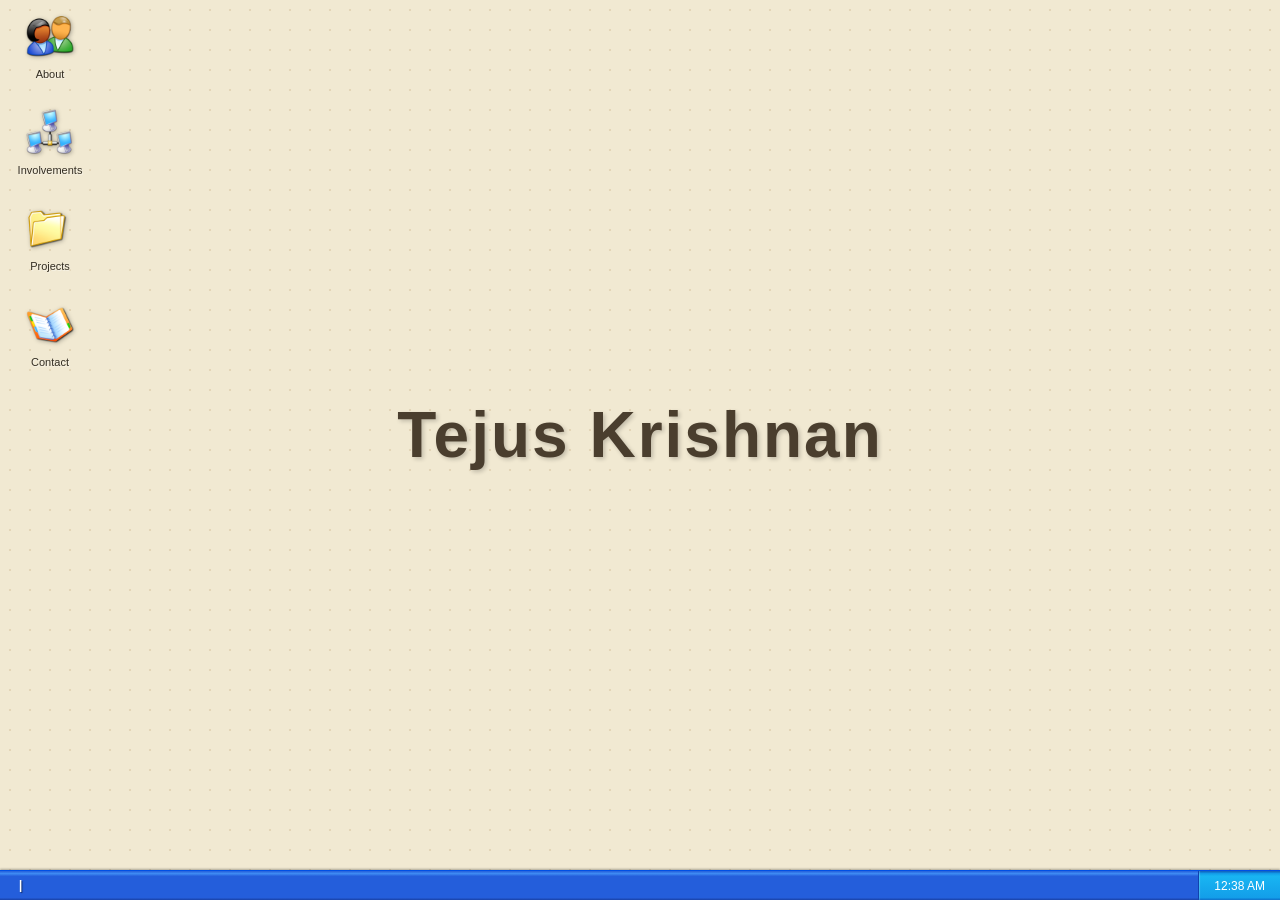
<file: index.html>
<!DOCTYPE html>
<html lang="en">

<head>
    <meta charset="UTF-8">
    <meta name="viewport" content="width=device-width, initial-scale=1.0">
    <title>Tejus Krishnan - Portfolio</title>
    <link rel="icon" type="image/x-icon" href="favicon.ico">
    <link rel="stylesheet" href="styles/main.css?v=1.1">
</head>

<body>
    <main class="desktop">
        <div class="center-content">
            <h1 class="my-name">Tejus Krishnan</h1>
        </div>

        <div class="desktop-icons">
            <div class="icon" data-href="pages/about.html" tabindex="0">
                <img src="ASSETS/Windows%20XP%20High%20Resolution%20Icon%20Pack/Windows%20XP%20Icons/User%20Accounts.png"
                    alt="About">
                <span class="icon-label">About</span>
            </div>

            <div class="icon" data-href="pages/involvements.html" tabindex="0">
                <img src="ASSETS/Windows%20XP%20High%20Resolution%20Icon%20Pack/Windows%20XP%20Icons/Workgroup.png"
                    alt="Involvements">
                <span class="icon-label">Involvements</span>
            </div>

            <div class="icon" data-href="pages/projects.html" tabindex="0">
                <img src="ASSETS/Windows%20XP%20High%20Resolution%20Icon%20Pack/Windows%20XP%20Icons/Folder%20Closed.png"
                    alt="Projects">
                <span class="icon-label">Projects</span>
            </div>

           

            <div class="icon" data-href="pages/contact.html" tabindex="0">
                <img src="ASSETS/Windows%20XP%20High%20Resolution%20Icon%20Pack/Windows%20XP%20Icons/Address%20Book.png"
                    alt="Contact">
                <span class="icon-label">Contact</span>
            </div>
        </div>
    </main>

    <!-- App Window (Hidden by default) -->
    <div id="app-window" class="window hidden">
        <div class="window-header">
            <span class="window-title">Window Title</span>
            <button class="window-close">X</button>
        </div>
        <div class="window-content">
            <iframe id="app-iframe" src="" frameborder="0"></iframe>
        </div>
    </div>

    <div class="taskbar">
        <div class="taskbar-left">
            <span id="typewriter-text"></span><span class="cursor">|</span>
        </div>
        <div class="taskbar-right">
            <span id="clock">12:00 PM</span>
        </div>
    </div>

    <script src="scripts/main.js"></script>
</body>

</html>
</file>
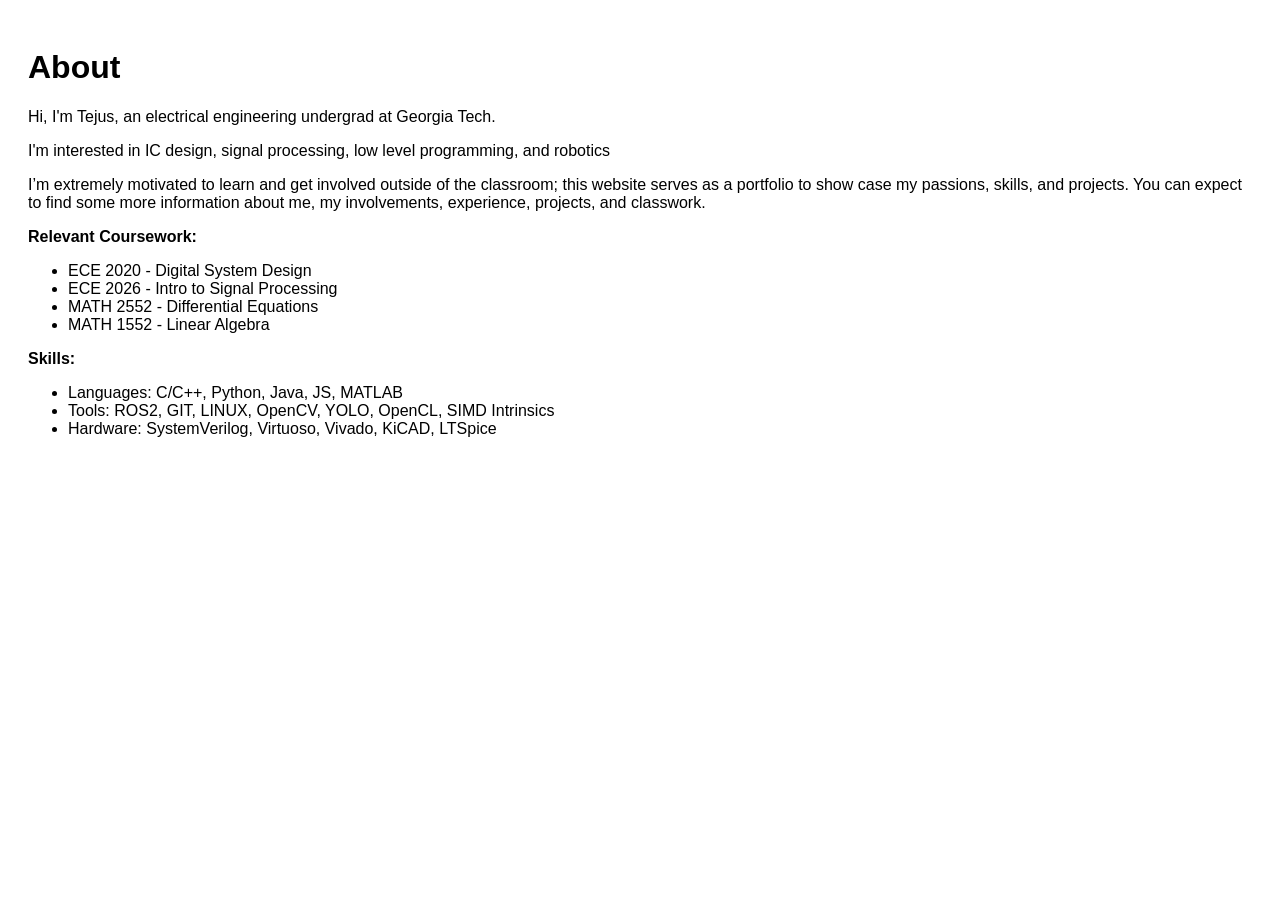
<file: pages/about.html>
<!DOCTYPE html>
<html lang="en">

<head>
    <meta charset="UTF-8">
    <meta name="viewport" content="width=device-width, initial-scale=1.0">
    <title>About - My Portfolio</title>
    <style>
        body {
            font-family: 'Tahoma', sans-serif;
            background-color: white;
            padding: 20px;
        }

        a {
            color: #0b58a3;
            text-decoration: none;
        }

        a:hover {
            text-decoration: underline;
        }
    </style>
</head>

<body>
    <h1>About</h1>
    <p>Hi, I'm Tejus, an electrical engineering undergrad at Georgia Tech. </p>
    <p>I'm interested in IC design, signal processing, low level programming, and robotics</p>
    <p> I’m extremely motivated to learn and get involved outside of the classroom;
        this website serves as a portfolio to show case my passions, skills, and projects.
        You can expect to find some more information about me, my involvements, experience, projects, and classwork.
    </p>
    <p></p>
    <b>Relevant Coursework:</b>
    <ul>
        <li>ECE 2020 - Digital System Design</li>
        <li>ECE 2026 - Intro to Signal Processing</li>
        <li>MATH 2552 - Differential Equations</li>
        <li>MATH 1552 - Linear Algebra</li>
    </ul>
    <p></p>
    <b>Skills:</b>
    <ul>
        <li>Languages: C/C++, Python, Java, JS, MATLAB</li>
        <li>Tools: ROS2, GIT, LINUX, OpenCV, YOLO, OpenCL, SIMD Intrinsics</li>
        <li>Hardware: SystemVerilog, Virtuoso, Vivado, KiCAD, LTSpice</li>
    </ul>

</body>

</html>
</file>
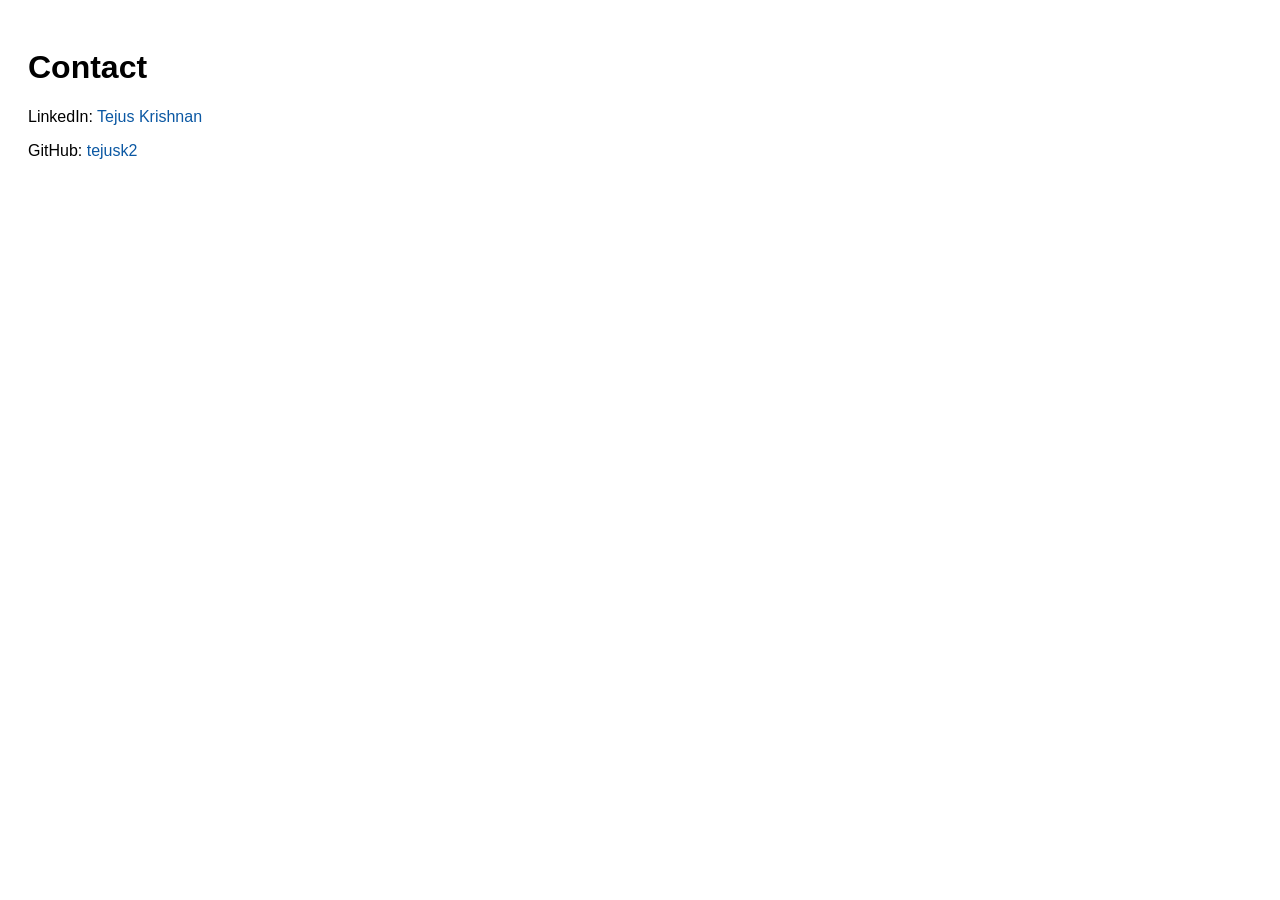
<file: pages/contact.html>
<!DOCTYPE html>
<html lang="en">

<head>
    <meta charset="UTF-8">
    <meta name="viewport" content="width=device-width, initial-scale=1.0">
    <title>Contact - My Portfolio</title>
    <style>
        body {
            font-family: 'Tahoma', sans-serif;
            background-color: white;
            padding: 20px;
        }

        a {
            color: #0b58a3;
            text-decoration: none;
        }

        a:hover {
            text-decoration: underline;
        }
    </style>
</head>

<body>
    <h1>Contact</h1>
    <p>LinkedIn: <a href="https://www.linkedin.com/in/tjk23/" target="_blank">Tejus Krishnan</a></p>
    <p>GitHub: <a href="https://github.com/tejusk2" target="_blank">tejusk2</a></p>

</html>
</file>
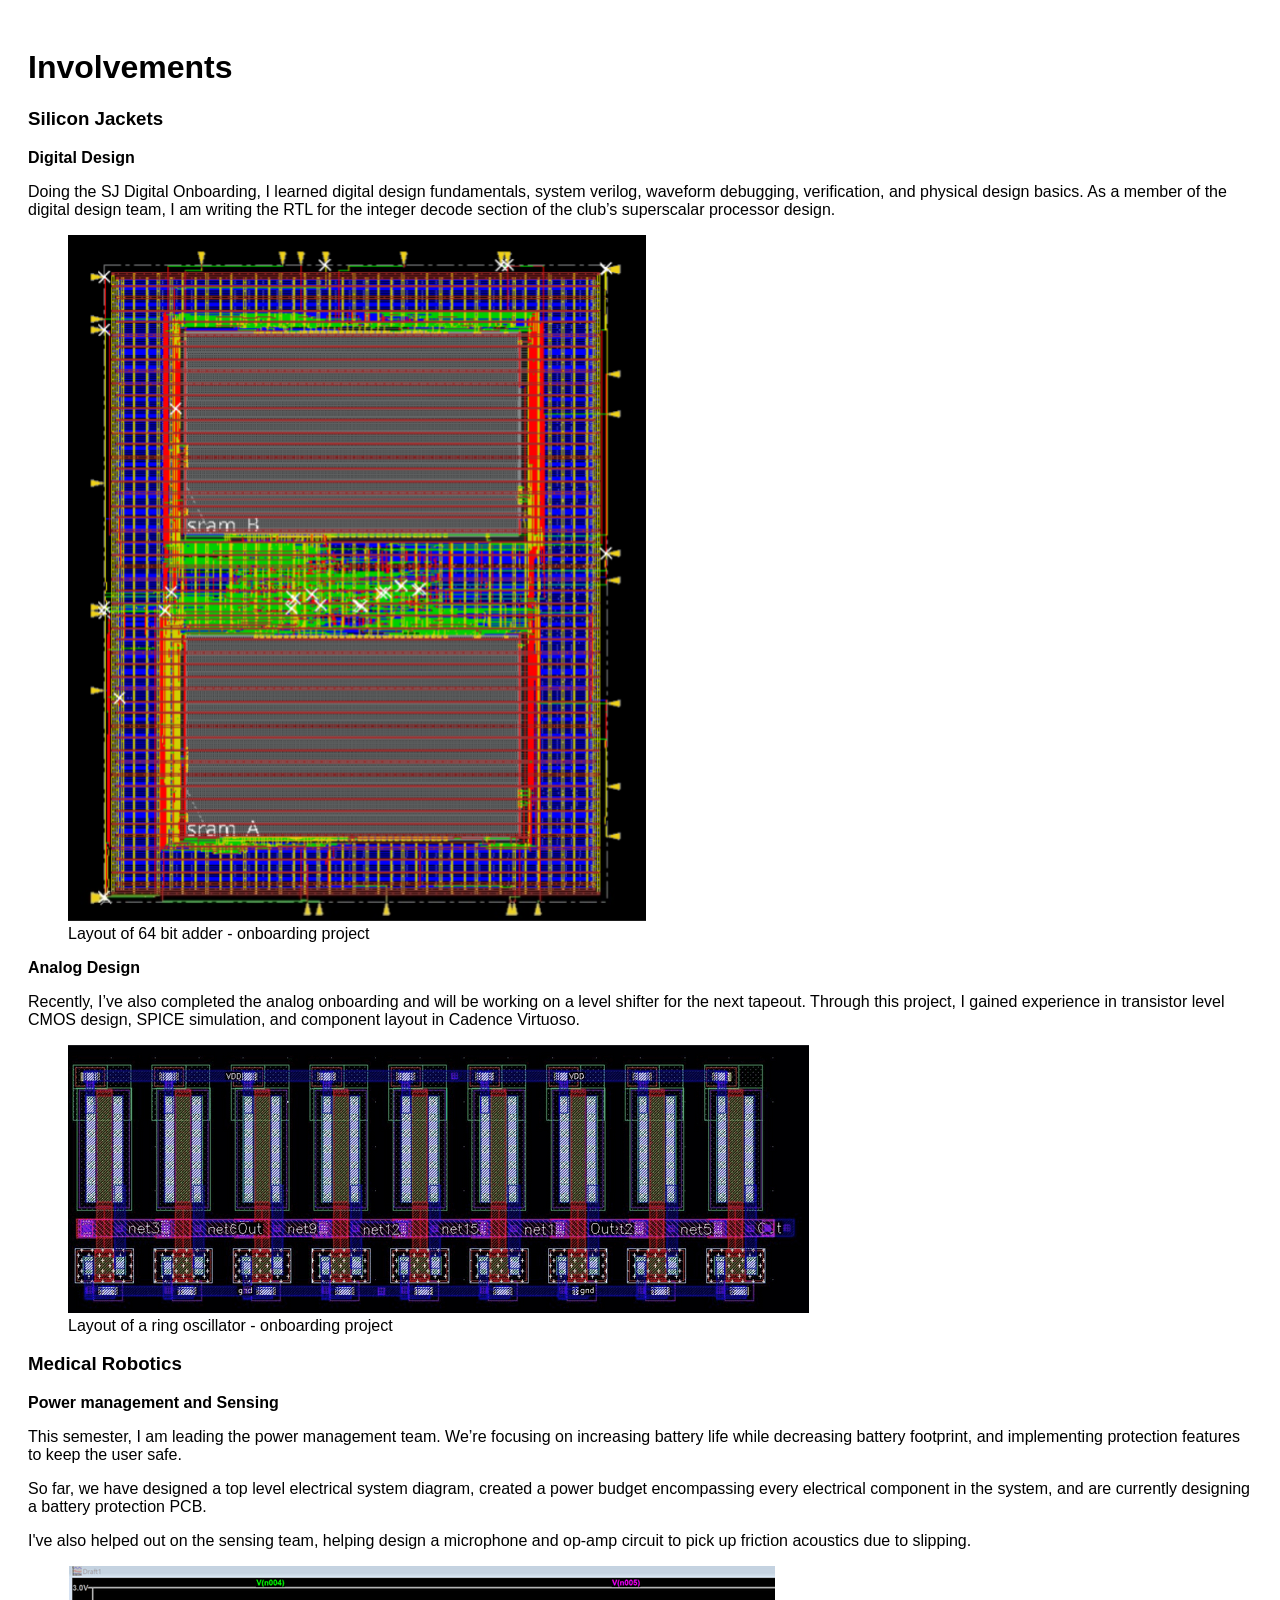
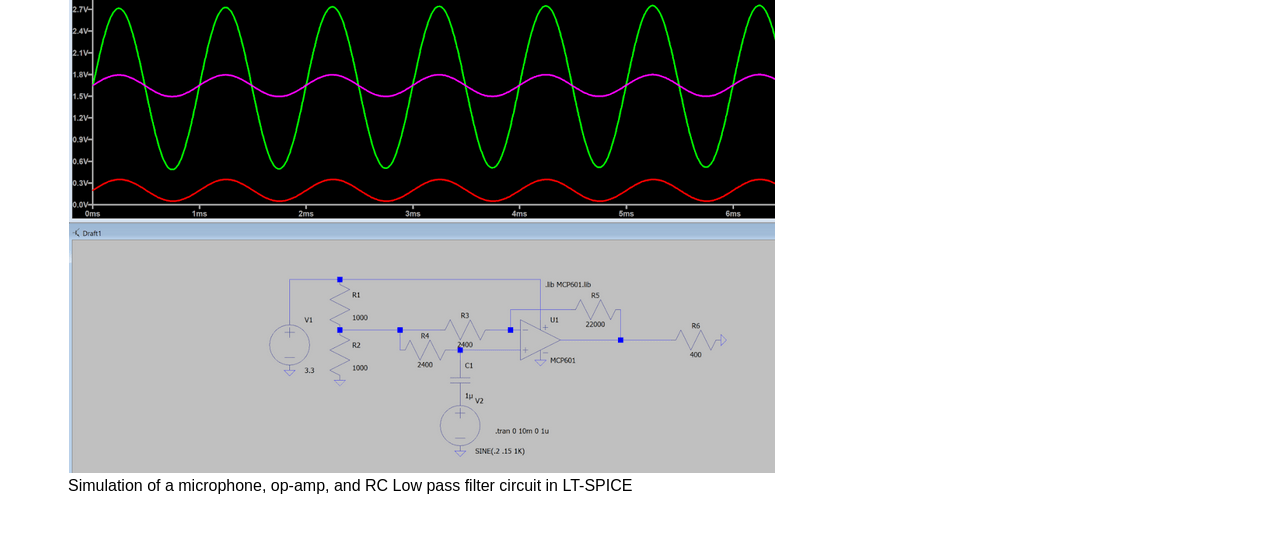
<file: pages/involvements.html>
<!DOCTYPE html>
<html lang="en">

<head>
    <meta charset="UTF-8">
    <meta name="viewport" content="width=device-width, initial-scale=1.0">
    <title>Involvements - My Portfolio</title>
    <style>
        body {
            font-family: 'Tahoma', sans-serif;
            background-color: white;
            padding: 20px;
        }

        a {
            color: #0b58a3;
            text-decoration: none;
        }

        a:hover {
            text-decoration: underline;
        }

        img {
            max-width: 100%;
            height: auto;
        }
    </style>
</head>

<body>
    <h1>Involvements</h1>
    <h3>Silicon Jackets</h3>
    <b>Digital Design</b>
    <p>Doing the SJ Digital Onboarding, I learned digital design fundamentals, system verilog, waveform debugging,
        verification, and physical design basics. As a member of the digital design team,
        I am writing the RTL for the integer decode section of the club’s superscalar processor design. </p>
    <figure>
        <img src="../imgassets/sjdigital.png" alt="SJ Digital" height="400px">
        <figcaption>Layout of 64 bit adder - onboarding project</figcaption>
    </figure>

    <b>Analog Design</b>
    <p>Recently, I’ve also completed the analog onboarding and will be working on a level shifter for the next tapeout.
        Through this project, I gained experience in transistor level CMOS design,
        SPICE simulation, and component layout in Cadence Virtuoso. </p>
    <figure>
        <img src="../imgassets/sjanalog.png" alt="SJ Analog" height="200px">
        <figcaption>Layout of a ring oscillator - onboarding project</figcaption>
    </figure>

    <h3>Medical Robotics</h3>
    <b>Power management and Sensing</b>
    <p>This semester, I am leading the power management team. We’re focusing on increasing battery life while
        decreasing battery footprint,
        and implementing protection features to keep the user safe.</p>
    <p>So far, we have designed a top level electrical system diagram, created a power budget encompassing every
        electrical component in the system,
        and are currently designing a battery protection PCB.
    </p>
    <p>
        I've also helped out on the sensing team, helping design a microphone and op-amp circuit to pick up
        friction acoustics due to slipping.
    </p>
    <figure>
        <img src="../imgassets/medro.png" alt="Medical Robotics" height="400px">
        <figcaption>Simulation of a microphone, op-amp, and RC Low pass filter circuit in LT-SPICE</figcaption>
    </figure>

</body>

</html>
</file>
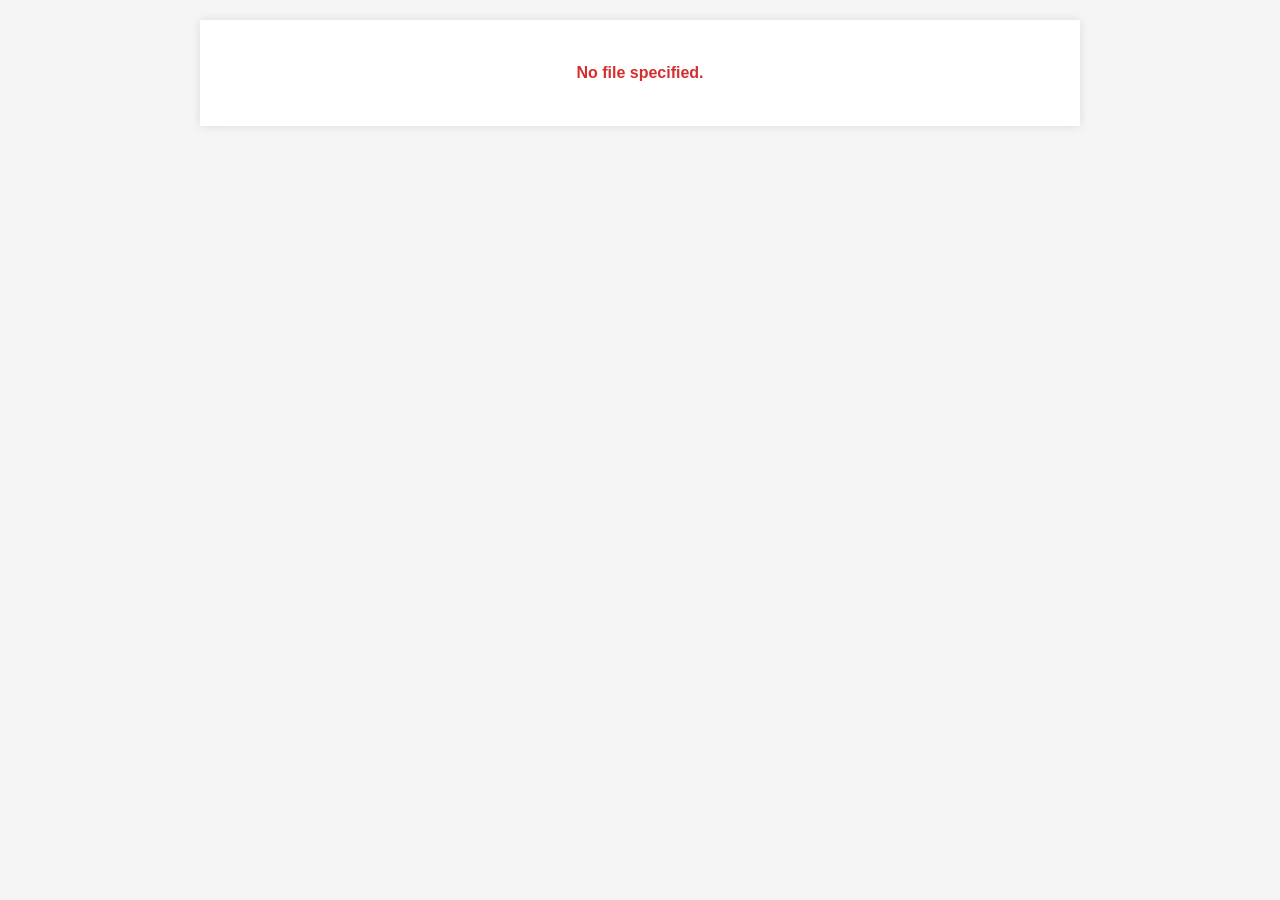
<file: pages/markdown_viewer.html>
<!DOCTYPE html>
<html lang="en">
<head>
    <meta charset="UTF-8">
    <meta name="viewport" content="width=device-width, initial-scale=1.0">
    <title>Document Viewer</title>
    <!-- Include Marked.js -->
    <script src="../scripts/marked.min.js"></script>
    <style>
        body {
            font-family: 'Tahoma', sans-serif;
            background-color: #f5f5f5;
            padding: 20px;
            margin: 0;
            color: #333;
        }

        .document-container {
            max-width: 800px;
            margin: 0 auto;
            background-color: white;
            padding: 40px;
            box-shadow: 0 0 10px rgba(0, 0, 0, 0.1);
            line-height: 1.6;
        }

        a {
            color: inherit;
            text-decoration: underline;
        }

        a:hover {
            text-decoration: none;
        }

        h1 {
            text-align: center;
            border-bottom: 2px solid #0b58a3;
            padding-bottom: 10px;
            margin-bottom: 20px;
            font-size: 2em;
            color: #0b58a3;
        }

        h2 {
            color: #0b58a3;
            border-bottom: 1px solid #ccc;
            padding-bottom: 5px;
            margin-top: 30px;
            font-size: 1.4em;
            text-transform: uppercase;
        }
        
        h3 {
            color: #333;
            font-size: 1.1em;
            margin-bottom: 5px;
        }

        ul {
            margin: 10px 0;
            padding-left: 20px;
        }

        li {
            margin-bottom: 8px;
            line-height: 1.5;
        }

        p {
            margin: 10px 0;
        }

        code {
            background-color: #f0f0f0;
            padding: 2px 4px;
            border-radius: 3px;
            font-family: monospace;
        }

        img {
            max-width: 100%;
            height: auto;
            border-radius: 4px;
            margin: 20px 0;
            display: block;
        }

        .loading {
            text-align: center;
            color: #666;
            font-style: italic;
        }

        .error {
            color: #d32f2f;
            text-align: center;
            font-weight: bold;
        }

        .explorer-toolbar {
            background-color: #ece9d8;
            border-bottom: 1px solid #d4d0c8;
            padding: 5px 10px;
            display: flex;
            align-items: center;
            font-size: 12px;
        }

        .back-btn {
            background: #f0f0f0;
            border: 1px solid #7f9db9;
            cursor: pointer;
            padding: 4px 10px;
            font-family: Tahoma, sans-serif;
            font-size: 12px;
            border-radius: 3px;
            display: flex;
            align-items: center;
        }

        .back-btn:hover {
            background: #e0e0e0;
        }

        /* Responsive Design */
        @media (max-width: 768px) {
            body {
                padding: 5px;
            }
            .document-container {
                padding: 15px;
            }
            h1 {
                font-size: 1.5em;
            }
            h2 {
                font-size: 1.2em;
            }
        }
    </style>
</head>
<body>
    <div id="toolbar" class="explorer-toolbar" style="display: none;">
        <button id="back-btn" class="back-btn">
            &#8592; Back
        </button>
    </div>
    <div class="document-container" id="content">
        <div class="loading">Loading document...</div>
    </div>

    <script>
        document.addEventListener("DOMContentLoaded", () => {
            const urlParams = new URLSearchParams(window.location.search);
            const file = urlParams.get('file');
            const backUrl = urlParams.get('back');

            if (backUrl) {
                document.getElementById('toolbar').style.display = 'flex';
                document.getElementById('back-btn').onclick = () => {
                    window.location.href = backUrl;
                };
            }

            if (!file) {
                document.getElementById('content').innerHTML = '<div class="error">No file specified.</div>';
                return;
            }

            // Add cache busting query parameter and no-store option
            const fetchUrl = file + (file.includes('?') ? '&' : '?') + 't=' + new Date().getTime();
            fetch(fetchUrl, { cache: 'no-store' })
                .then(response => {
                    if (!response.ok) {
                        throw new Error("Could not fetch the markdown file.");
                    }
                    return response.text();
                })
                .then(text => {
                    // Parse markdown to HTML
                    const html = marked.parse(text);
                    
                    // Create a temporary element to hold the HTML and resolve relative paths
                    const tempDiv = document.createElement('div');
                    tempDiv.innerHTML = html;
                    
                    // Get the directory of the markdown file to resolve relative paths
                    const fileDir = file.substring(0, file.lastIndexOf('/') + 1);
                    
                    // Update all image sources to be relative to the markdown file
                    tempDiv.querySelectorAll('img').forEach(img => {
                        const src = img.getAttribute('src');
                        if (src && !src.startsWith('http') && !src.startsWith('/') && !src.startsWith('data:')) {
                            img.src = fileDir + src;
                        }
                    });
                    
                    // Update all media sources (audio, video, source, track) to be relative to the markdown file
                    tempDiv.querySelectorAll('audio, video, source, track').forEach(el => {
                        const src = el.getAttribute('src');
                        if (src && !src.startsWith('http') && !src.startsWith('/') && !src.startsWith('data:')) {
                            el.src = fileDir + src;
                        }
                    });
                    
                    // Update all links to be relative to the markdown file (if they aren't anchor links)
                    tempDiv.querySelectorAll('a').forEach(a => {
                        const href = a.getAttribute('href');
                        if (href && !href.startsWith('http') && !href.startsWith('/') && !href.startsWith('#')) {
                            a.href = fileDir + href;
                        }
                    });

                    document.getElementById('content').innerHTML = tempDiv.innerHTML;
                })
                .catch(error => {
                    document.getElementById('content').innerHTML = `<div class="error">Error loading document:<br>${error.message}<br><br><small>(Remember to use a local web server to test this!)</small></div>`;
                });
        });
    </script>
</body>
</html>
</file>
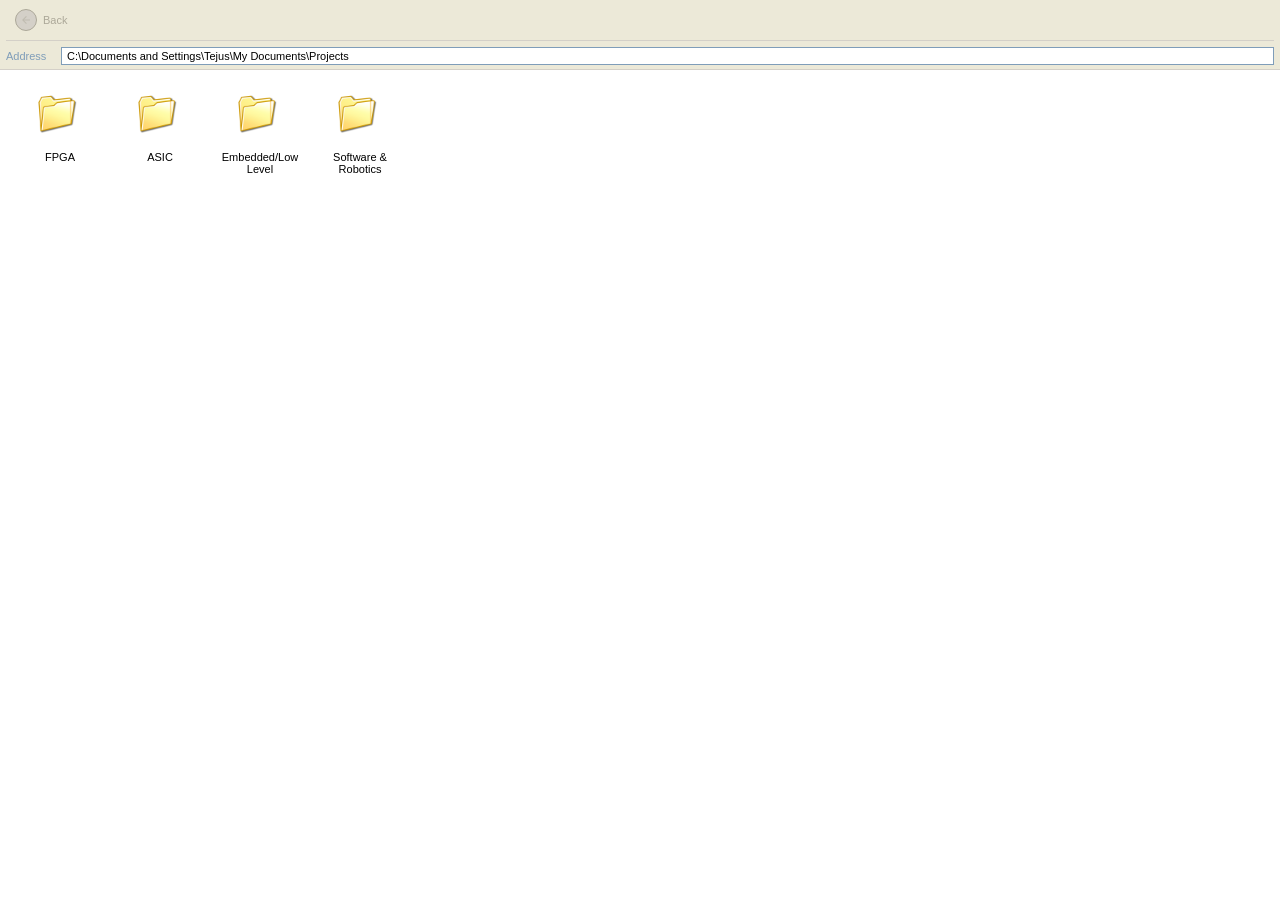
<file: pages/projects.html>
<!DOCTYPE html>
<html lang="en">

<head>
    <meta charset="UTF-8">
    <meta name="viewport" content="width=device-width, initial-scale=1.0">
    <title>Projects - My Portfolio</title>
    <style>
        body {
            font-family: 'Tahoma', sans-serif;
            background-color: white;
            margin: 0;
            padding: 0;
            user-select: none;
        }

        .explorer-toolbar {
            background-color: #ece9d8;
            border-bottom: 1px solid #d4d0c8;
            padding: 4px 6px;
            display: flex;
            flex-direction: column;
            gap: 4px;
        }

        .toolbar-buttons {
            display: flex;
            align-items: center;
            gap: 5px;
            padding-bottom: 4px;
            border-bottom: 1px solid #d4d0c8;
        }

        .toolbar-btn {
            background: transparent;
            border: 1px solid transparent;
            padding: 4px 8px;
            display: flex;
            align-items: center;
            gap: 6px;
            font-family: 'Tahoma', sans-serif;
            font-size: 11px;
            cursor: pointer;
            color: #000;
            border-radius: 3px;
        }
        
        .toolbar-btn:hover:not(:disabled) {
            border: 1px solid #7f9db9;
            background: linear-gradient(to bottom, #fff 0%, #ece9d8 100%);
            box-shadow: 1px 1px 1px rgba(0,0,0,0.15);
        }
        
        .toolbar-btn:active:not(:disabled) {
            border: 1px solid #7f9db9;
            background: #d4d0c8;
            box-shadow: inset 1px 1px 1px rgba(0,0,0,0.15);
        }

        .toolbar-btn:disabled {
            color: #aca899;
            cursor: default;
        }

        .icon-svg {
            width: 16px;
            height: 16px;
            fill: #0b58a3; /* XP blue */
        }

        /* Stylized green/blue Back circle */
        .btn-icon-wrapper.back-circle {
            width: 20px;
            height: 20px;
            border-radius: 50%;
            background: linear-gradient(135deg, #a1d89b 0%, #2f8e28 100%);
            display: flex;
            align-items: center;
            justify-content: center;
            border: 1px solid #1c6d17;
            box-shadow: 0 1px 1px rgba(0,0,0,0.2);
        }

        .toolbar-btn:disabled .btn-icon-wrapper.back-circle {
            background: #d4d0c8;
            border-color: #aca899;
            box-shadow: none;
        }

        .toolbar-btn:disabled .icon-svg {
            fill: #aca899;
            opacity: 0.5;
        }

        .icon-svg.back-arrow {
            fill: #fff;
            width: 12px;
            height: 12px;
        }

        .toolbar-btn:disabled .icon-svg.back-arrow {
            fill: #aca899;
        }

        .address-row {
            display: flex;
            align-items: center;
            width: 100%;
            padding-top: 2px;
        }
        
        .address-label {
            color: #7f9db9;
            font-size: 11px;
            margin-right: 5px;
            width: 50px;
        }

        .address-bar {
            flex-grow: 1;
            padding: 2px 5px;
            border: 1px solid #7f9db9;
            background: white;
            color: #000;
            font-size: 11px;
            text-overflow: ellipsis;
            white-space: nowrap;
            overflow: hidden;
        }

        .file-view {
            display: flex;
            flex-wrap: wrap;
            padding: 20px;
            gap: 20px;
        }

        .file {
            width: 80px;
            display: flex;
            flex-direction: column;
            align-items: center;
            cursor: pointer;
            text-align: center;
        }

        .file:hover .file-label {
            background-color: #0b58a3;
            color: white;
        }

        .file img {
            width: 48px;
            height: 48px;
            margin-bottom: 5px;
        }

        .file-label {
            font-size: 11px;
            padding: 8px;
            color: #000;
            overflow-wrap:break-word;
        }
    </style>
</head>

<body>
    <div class="explorer-toolbar">
        <div class="toolbar-buttons">
            <button class="toolbar-btn" id="btn-back" onclick="goBack()" disabled>
                <div class="btn-icon-wrapper back-circle">
                    <svg class="icon-svg back-arrow" viewBox="0 0 24 24"><path d="M20,11V13H8L13.5,18.5L12.08,19.92L4.16,12L12.08,4.08L13.5,5.5L8,11H20Z" /></svg>
                </div>
                <span>Back</span>
            </button>
        </div>
        <div class="address-row">
            <span class="address-label">Address</span>
            <div class="address-bar" id="address-text">C:\Documents and Settings\Tejus\My Documents\Projects</div>
        </div>
    </div>
    <div class="file-view" id="file-container">
        <!-- Files will be dynamically generated here -->
    </div>

    <script>
        const projectFolders = {
            "FPGA": [
                "fpga_i2c_controller.md",
                "fpga_comb_filter.md"
            ],
            "ASIC": [
                "64_Bit_Adder_ASIC.md",
                "ring_oscillator_asic.md"
            ],
            "Embedded/Low Level": [
                "hardware accelerated_gaussian_blur.md",
            ],
            "Software & Robotics": [
                "ros2_stanley_pathfinder.md"
            ]
        };

        const container = document.getElementById('file-container');
        let currentFolder = null;

        function selectFolder(folderName) {
            currentFolder = folderName;
            const newUrl = currentFolder ? `?folder=${encodeURIComponent(currentFolder)}` : window.location.pathname;
            history.pushState({ folder: currentFolder }, '', newUrl);
            render();
        }

        function goBack() {
            goBackOrUp();
        }


        function goBackOrUp() {
            currentFolder = null;
            history.pushState({ folder: null }, '', window.location.pathname);
            render();
        }

        window.onpopstate = (event) => {
            currentFolder = (event.state && event.state.folder) ? event.state.folder : null;
            if (!currentFolder) {
                const urlParams = new URLSearchParams(window.location.search);
                currentFolder = urlParams.get('folder') || null;
            }
            render();
        };

        function render() {
            container.innerHTML = '';
            
            if (currentFolder === null) {
                document.getElementById('btn-back').disabled = true;
                document.getElementById('address-text').textContent = "C:\\Documents and Settings\\Tejus\\My Documents\\Projects";
                
                Object.keys(projectFolders).forEach(folderName => {
                    const folderDiv = document.createElement('div');
                    folderDiv.className = 'file';
                    
                    folderDiv.ondblclick = () => {
                        selectFolder(folderName);
                    };
                    
                    const img = document.createElement('img');
                    img.src = "../ASSETS/Windows%20XP%20High%20Resolution%20Icon%20Pack/Windows%20XP%20Icons/Folder%20Closed.png";
                    img.alt = "Folder";
                    
                    const label = document.createElement('span');
                    label.className = 'file-label';
                    label.textContent = folderName;
                    
                    folderDiv.appendChild(img);
                    folderDiv.appendChild(label);
                    container.appendChild(folderDiv);
                });
            } else {
                document.getElementById('btn-back').disabled = false;
                document.getElementById('address-text').textContent = `C:\\Documents and Settings\\Tejus\\My Documents\\Projects\\${currentFolder}`;
                
                const files = projectFolders[currentFolder] || [];
                files.forEach(project => {
                    const fileDiv = document.createElement('div');
                    fileDiv.className = 'file';
                    
                    fileDiv.ondblclick = () => {
                        const mdPath = encodeURIComponent(`../otherassets/projects/${project}`);
                        const backUrl = encodeURIComponent(`projects.html?folder=${encodeURIComponent(currentFolder)}`);
                        window.location.href = `markdown_viewer.html?file=${mdPath}&back=${backUrl}`;
                    };
                    
                    const img = document.createElement('img');
                    img.src = "../ASSETS/Windows%20XP%20High%20Resolution%20Icon%20Pack/Windows%20XP%20Icons/TXT.png";
                    img.alt = "Markdown Document";
                    
                    const label = document.createElement('span');
                    label.className = 'file-label';
                    
                    let displayTitle = project.replace('.md', '');
                    displayTitle = displayTitle.replace(/_/g, ' ');
                    label.textContent = displayTitle;
                    
                    fileDiv.appendChild(img);
                    fileDiv.appendChild(label);
                    container.appendChild(fileDiv);
                });
            }
        }

        const urlParams = new URLSearchParams(window.location.search);
        const initialFolder = urlParams.get('folder');
        if (initialFolder && projectFolders[initialFolder]) {
            currentFolder = initialFolder;
        }
        
        render();
    </script>
</body>

</html>
</file>
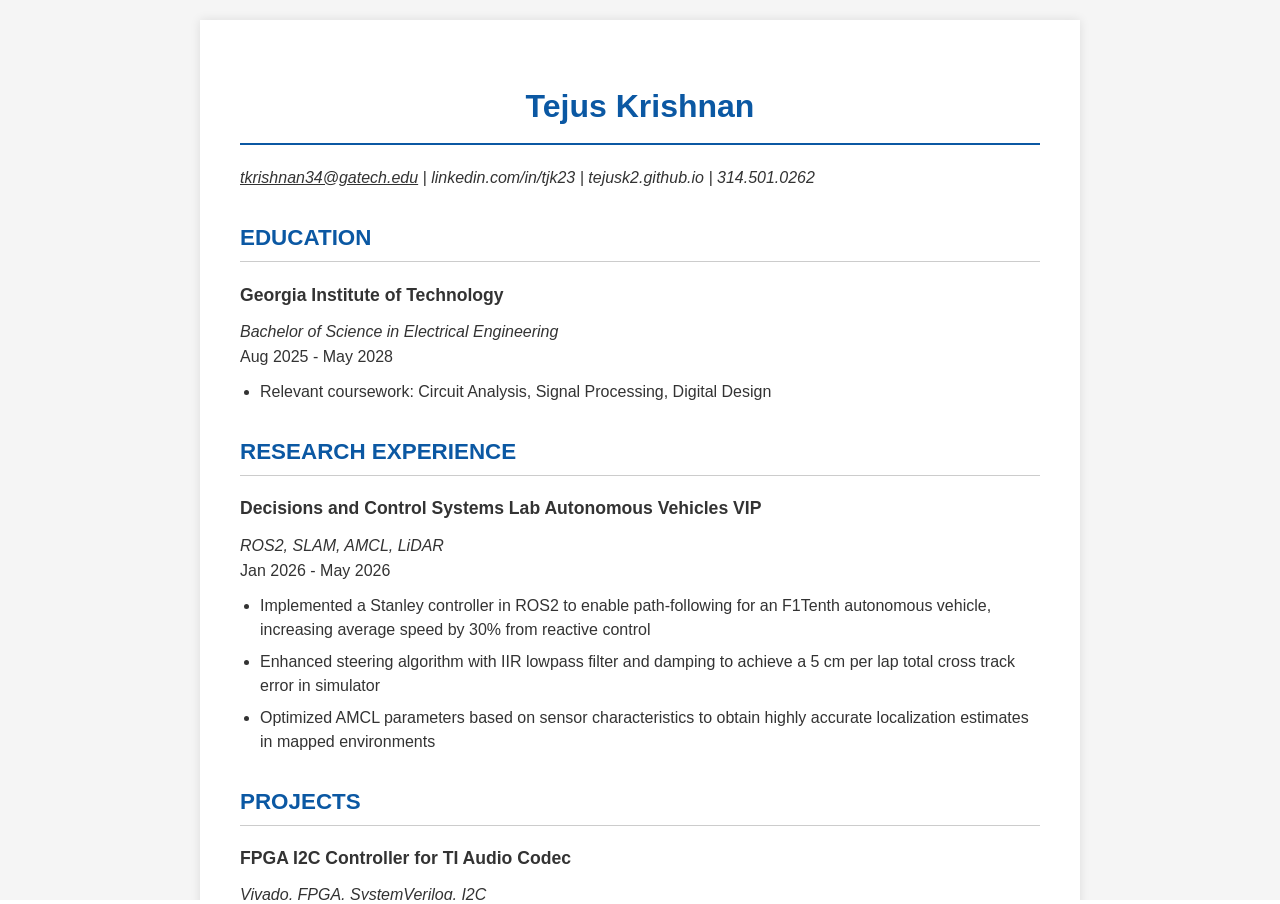
<file: pages/resume.html>
<!DOCTYPE html>
<html lang="en">

<head>
    <meta charset="UTF-8">
    <meta name="viewport" content="width=device-width, initial-scale=1.0">
    <title>Resume - My Portfolio</title>
    <style>
        body,
        html {
            margin: 0;
            padding: 0;
            height: 100%;
            overflow: hidden;
            background-color: white;
            /* Changed from PDF.js grey back to white */
        }

        iframe {
            width: 100%;
            height: 100%;
            border: none;
        }
    </style>
</head>

<body>
    <!-- Point to the new markdown viewer and pass the resume markdown file -->
    <iframe src="markdown_viewer.html?file=../otherassets/website_resume.md"></iframe>
</body>

</html>
</file>
<file: styles/main.css>
/* Windows XP Tahoma Font */
@font-face {
    font-family: 'Tahoma';
    src: local('Tahoma'), local('sans-serif');
}

* {
    margin: 0;
    padding: 0;
    box-sizing: border-box;
}

body,
html {
    width: 100%;
    height: 100%;
    overflow: hidden;
    font-family: 'Tahoma', sans-serif;
    /* Parchment colored background */
    background-color: #f1e9d2;
    /* Adding a subtle noise/texture could improve the parchment feel, but keeping it simple for now */
    background-image: radial-gradient(#e4d5b7 1px, transparent 1px);
    background-size: 20px 20px;
}

.desktop {
    position: relative;
    width: 100vw;
    height: calc(100vh - 30px);
}

.center-content {
    position: absolute;
    top: 50%;
    left: 50%;
    transform: translate(-50%, -50%);
    pointer-events: none;
    /* Let clicks pass through if needed */
    z-index: 1;
}

.my-name {
    font-size: 5rem;
    font-weight: bold;
    color: #4a3e2e;
    text-shadow: 2px 2px 4px rgba(0, 0, 0, 0.2);
    letter-spacing: 2px;
}

.desktop-icons {
    display: flex;
    flex-direction: column;
    flex-wrap: wrap;
    align-content: flex-start;
    padding: 10px;
    height: calc(100vh - 30px);
    gap: 20px 10px;
    z-index: 2;
    position: relative;
}

.icon {
    width: 80px;
    display: flex;
    flex-direction: column;
    align-items: center;
    cursor: default;
    padding: 2px;
    border: 1px solid transparent;
    border-radius: 2px;
    outline: none;
}

.icon img {
    width: 48px;
    height: 48px;
    margin-bottom: 4px;
    /* Basic image optimization to look crisp */
    image-rendering: -webkit-optimize-contrast;
    filter: drop-shadow(1px 1px 2px rgba(0, 0, 0, 0.3));
}

.icon-label {
    color: #332d22;
    font-size: 11px;
    text-align: center;
    padding: 2px;
    word-break: break-word;
    border: 1px dotted transparent;
    user-select: none;
    text-shadow: 1px 1px 1px rgba(255, 255, 255, 0.5);
}

/* Hover State */
.icon:hover {
    border-color: rgba(255, 255, 255, 0.3);
}

/* Selected State */
.icon.selected img {
    filter: brightness(0.8) drop-shadow(1px 1px 2px rgba(0, 0, 0, 0.3));
}

.icon.selected .icon-label {
    background-color: #0b58a3;
    color: white;
    text-shadow: none;
    border: 1px dotted #ffffff;
}

/* Focused via keyboard */
.icon:focus .icon-label {
    background-color: #0b58a3;
    color: white;
    text-shadow: none;
}

/* Taskbar Styles */
.taskbar {
    position: absolute;
    bottom: 0;
    left: 0;
    width: 100%;
    height: 30px;
    background: linear-gradient(to bottom, #245edb 0%, #3f8cf3 9%, #245edb 18%, #245edb 92%, #1941a5 100%);
    display: flex;
    justify-content: space-between;
    align-items: center;
    color: white;
    font-size: 12px;
    z-index: 100;
    border-top: 1px solid #0050e5;
    box-shadow: 0 -1px 2px rgba(0, 0, 0, 0.3);
    user-select: none;
}

.taskbar-left {
    display: flex;
    align-items: center;
    padding-left: 15px;
    height: 100%;
    font-weight: bold;
    text-shadow: 1px 1px 1px rgba(0, 0, 0, 0.5);
    font-family: 'Courier New', Courier, monospace;
}

.cursor {
    animation: blink 1s step-end infinite;
    margin-left: 2px;
}

@keyframes blink {

    0%,
    100% {
        opacity: 1;
    }

    50% {
        opacity: 0;
    }
}

.taskbar-right {
    display: flex;
    align-items: center;
    padding: 0 15px;
    height: 100%;
    background: linear-gradient(to bottom, #0c59b9 0%, #139ee9 9%, #18b5f2 18%, #139ee9 92%, #096bc8 100%);
    border-left: 1px solid #1042af;
    box-shadow: inset 1px 0 1px rgba(255, 255, 255, 0.2);
}

/* Window Styles */
.window {
    position: absolute;
    top: 50%;
    left: 50%;
    transform: translate(-50%, -50%);
    width: 60vw;
    height: 70vh;
    min-width: 400px;
    min-height: 300px;
    background-color: #ece9d8;
    border: 3px solid #0050e5;
    /* Match taskbar line */
    border-radius: 8px 8px 0 0;
    z-index: 50;
    /* Above desktop icons, below taskbar */
    display: flex;
    flex-direction: column;
    box-shadow: 2px 2px 10px rgba(0, 0, 0, 0.5);
}

.window.hidden {
    display: none;
}

.window-header {
    /* Match taskbar gradient */
    background: linear-gradient(to bottom, #245edb 0%, #3f8cf3 9%, #245edb 18%, #245edb 92%, #1941a5 100%);
    color: white;
    padding: 3px 5px;
    display: flex;
    justify-content: space-between;
    align-items: center;
    font-family: 'Trebuchet MS', sans-serif;
    font-size: 13px;
    font-weight: bold;
    border-top-left-radius: 5px;
    border-top-right-radius: 5px;
    user-select: none;
}

.window-title {
    margin-left: 4px;
    text-shadow: 1px 1px 1px rgba(0, 0, 0, 0.5);
}

.window-close {
    background: linear-gradient(to bottom, #ea7759 0%, #e14421 50%, #c92f0b 51%, #d03d1b 100%);
    color: white;
    border: 1px solid white;
    border-radius: 3px;
    width: 21px;
    height: 21px;
    font-weight: bold;
    font-size: 11px;
    line-height: 1;
    cursor: pointer;
    box-shadow: inset 0 -1px 2px rgba(0, 0, 0, 0.3);
}

.window-close:hover {
    background: linear-gradient(to bottom, #f2937e 0%, #e76041 50%, #d84523 51%, #df5434 100%);
}

.window-close:active {
    background: #c92f0b;
    box-shadow: inset 0 2px 4px rgba(0, 0, 0, 0.5);
}

.window-content {
    flex-grow: 1;
    background-color: white;
    border: 1px solid #7f9db9;
    margin: 0;
    overflow: hidden;
}

#app-iframe {
    width: 100%;
    height: 100%;
}

/* Responsive Design for Mobile Devices */
@media (min-width: 501px) and (max-width: 768px) {
    .my-name {
        font-size: 2.5rem;
        text-align: center;
        width: 100vw;
    }

    .window {
        width: 95vw;
        height: calc(100vh - 50px);
        min-width: 0;
        min-height: 0;
    }

    .taskbar-left {
        padding-left: 5px;
        font-size: 10px;
    }

    .taskbar-right {
        padding: 0 10px;
        font-size: 10px;
    }
}

@media(min-width: 769px) and (max-width: 1375px) {
    .my-name {
        font-size: 4rem;
        text-align: center;
        width: 100vw;
    }
}

@media (max-width: 500px) {
    .my-name {
        font-size: 1.5rem;
        text-align: center;
        width: 100vw;
    }
}
</file>
